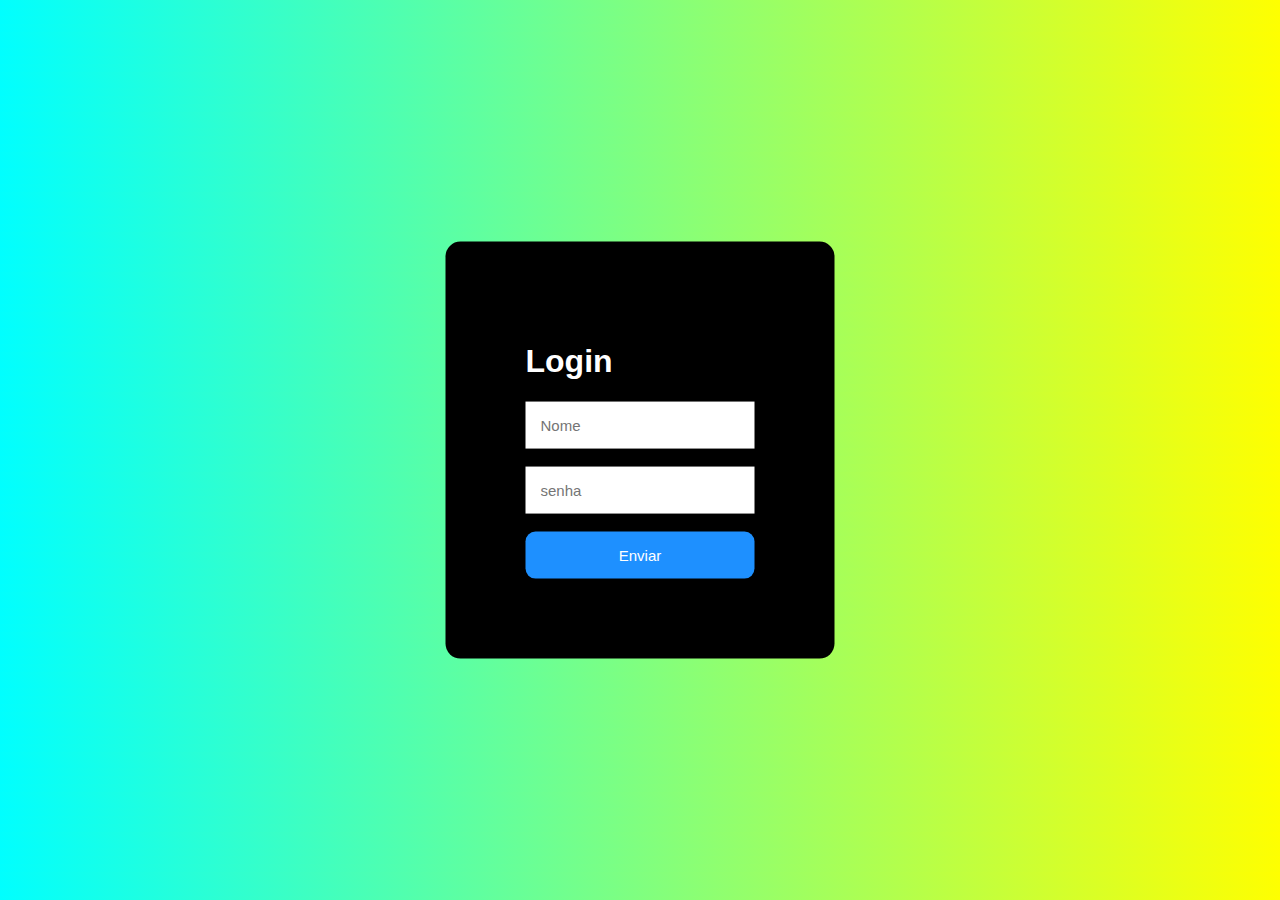
<file: tela-do-login.html>
<!DOCTYPE html>
<html lang="en">
<head>
  <meta charset="UTF-8">
  <meta name="viewport" content="width=device-width, initial-scale=1.0">
  <title>Tela do Login</title>
  <style>
    body{
      font-family: Arial, Helvetica, sans-serif;
      background-image: linear-gradient(45deg,cyan,yellow);
    }
    div{
     background-color: rgb(0, 0,0);
      position: absolute;
      top: 50%;
      left: 50%;
      transform: translate(-50%,-50%);
      padding: 80px;
      border-radius:15px;
      color: #fff;
    }
    input{
      padding: 15px;
      border: none;
      outline: none;
      font-size: 15px;
    }
    button{
      background-color:  dodgerblue;
      border: none;
      padding: 15px;
      width: 100%;
      border-radius: 10px ;
      color: white;
      font-size: 15px;
    }
    button:hover{
      background-color: deepskyblue;
      cursor: pointer;
    }
  </style>
</head>
<body>
  <div class="tela_login">
  <div>
    <h1>Login</h1>
    <input type="text" placeholder="Nome">
    <br><br>
    <input type="password" placeholder="senha">
    <br><br>
    <button>Enviar</button>
  </div>
</div>
</body>
</html>
</file>
